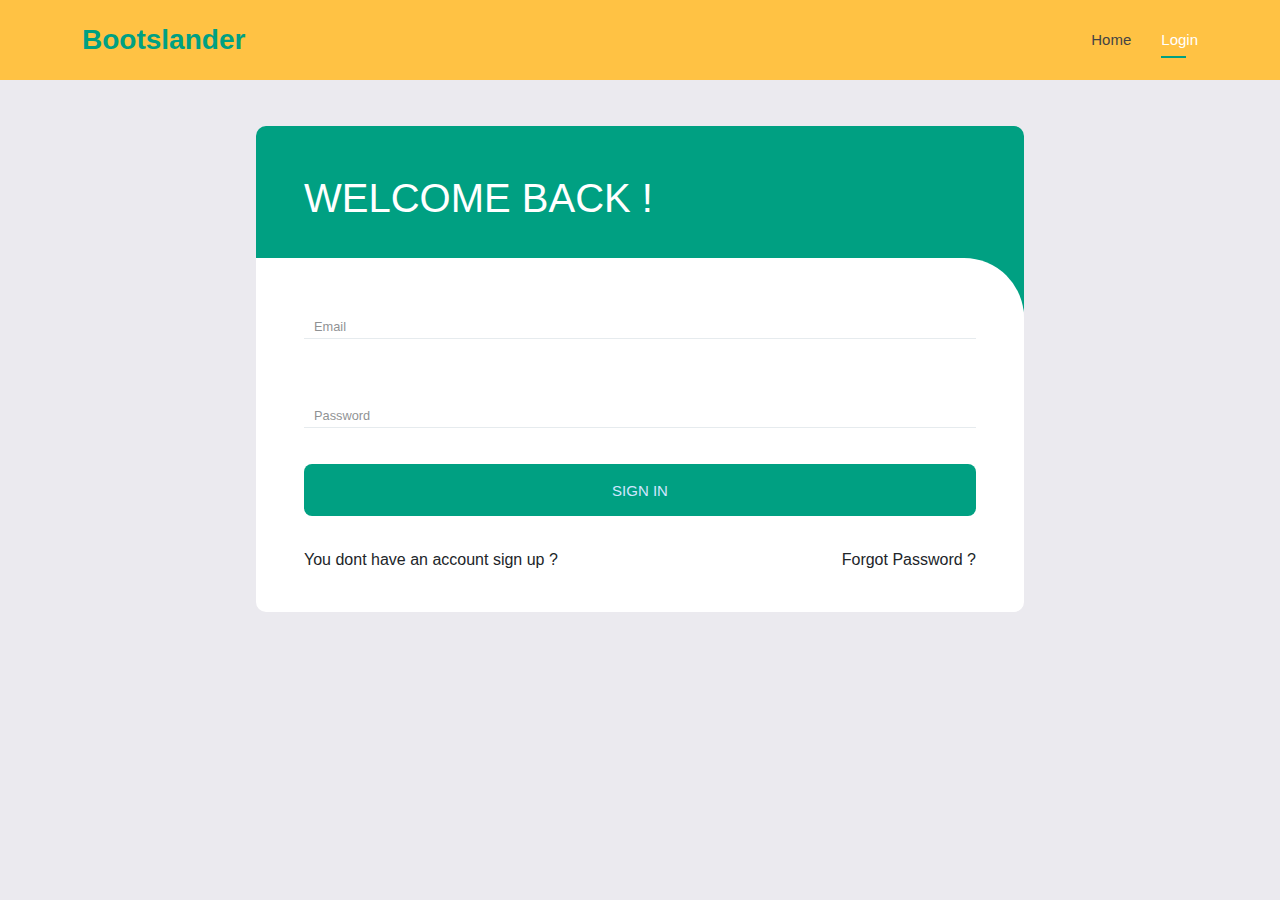
<file: inner-page.html>
<!DOCTYPE html>
<html lang="en">

<head>
  <meta charset="utf-8">
  <meta content="width=device-width, initial-scale=1.0" name="viewport">

  <title>Inner Page - Bootslander Bootstrap Template</title>
  <meta content="" name="description">
  <meta content="" name="keywords">

  <!-- Favicons -->
  <link href="assets/img/favicon.png" rel="icon">
  <link href="assets/img/apple-touch-icon.png" rel="apple-touch-icon">

 

  <link href="assets/vendor/bootstrap/css/bootstrap.min.css" rel="stylesheet">

  <!-- Template Main CSS File -->
  <link href="assets/css/style.css" rel="stylesheet">
  <link href="assets/css/login.css" rel="stylesheet">

</head>

<body>

  <!-- ======= Header ======= -->
  <header id="header" class="fixed-top d-flex align-items-center ">
    <div class="container d-flex align-items-center justify-content-between">

      <div class="logo">
        <h1><a href="index.html"><span>Bootslander</span></a></h1>
        <!-- Uncomment below if you prefer to use an image logo -->
        <!-- <a href="index.html"><img src="assets/img/logo.png" alt="" class="img-fluid"></a>-->
      </div>

      <nav id="navbar" class="navbar">
        <ul>
          <li><a class="nav-link scrollto " href="./index.html">Home</a></li>
          <li><a href="./inner-page.html" class="nav-link scrollto active" >Login</a></li>
        </ul>
        <i class="bi bi-list mobile-nav-toggle"></i>
      </nav><!-- .navbar -->

    </div>
  </header><!-- End Header -->

  <main >



    <section class="inner-page mt-8">
      <div class="container d-flex justify-content-center">
        <div class="d-flex flex-column justify-content-between">
          <div class="card col-12 mt-3 p-5">
            <!-- <div class="logo mb-3"><img src="https://imgur.com/zydrQCr.png"></div> -->
              <div>
               
                <h1 class="mb-5 text-white">WELCOME BACK !</h1>
              </div>
              
          </div>
          <div class="card two bg-white px-5 py-4 mb-3">
            <div class="form-group"><input type="email" class="form-control" id="mail" required><label class="form-control-placeholder" for="mail">Email</label></div>
                <div class="form-group"><input type="password" class="form-control" id="password" required><label class="form-control-placeholder" for="password">Password</label></div>
                <button class="btn btn-primary btn-block btn-lg mt-1 mb-2"><span>SIGN IN<i class="fas fa-long-arrow-alt-right ml-2"></i></span></button>
       <div class=" mt-4 d-flex flex-wrap justify-content-between">
        <p><a>You dont have an account sign up ?</a></p>
         <a>Forgot Password ?</a>
       </div>
              </div>
        </div>
      </div>
    </section>

  </main><!-- End #main -->

  

  <a href="#" class="back-to-top d-flex align-items-center justify-content-center"><i class="bi bi-arrow-up-short"></i></a>
  <div id="preloader"></div>

 

  <!-- Template Main JS File -->
  <script src="assets/js/main.js"></script>

</body>

</html>
</file>
<file: assets/css/style.css>
body {
  font-family: "Open Sans", sans-serif;
  color: #444444;
  background-color: rgb(255, 255, 255);
}

a {
  color: #00a082;
  text-decoration: none;
}

a:hover {
  color: #34e5a6;
  text-decoration: none;
}

#header{
  background-color: #ffc244 !important;
}

.hero-wrapper{margin-top: 10vh ;
  height: 63vh;
}


.features-li{
  list-style-type:' ';
  font-size: 18px;
  margin-bottom: 8px;
}

.li-check{
  color: #00a082;
  font-size: 28px;
}

.text-bold-flavors{
  color:#ffc244  ;
  font-weight: bolder;
  border-bottom:none !important;

}
h1,
h2,
h3,
h4,
h5,
h6 {
  font-family: "Montserrat", sans-serif;
}

/*--------------------------------------------------------------
# Preloader
--------------------------------------------------------------*/
#preloader {
  position: fixed;
  top: 0;
  left: 0;
  right: 0;
  bottom: 0;
  z-index: 9999;
  overflow: hidden;
  background: #fff;
}

#preloader:before {
  content: "";
  position: fixed;
  top: calc(50% - 30px);
  left: calc(50% - 30px);
  border: 6px solid #00a082;
  border-top-color: #d2f9eb;
  border-radius: 50%;
  width: 60px;
  height: 60px;
  animation: animate-preloader 1s linear infinite;
}

@keyframes animate-preloader {
  0% {
    transform: rotate(0deg);
  }

  100% {
    transform: rotate(360deg);
  }
}

/*--------------------------------------------------------------
# Back to top button
--------------------------------------------------------------*/
.back-to-top {
  position: fixed;
  visibility: hidden;
  opacity: 0;
  right: 15px;
  bottom: 15px;
  z-index: 996;
  background: #00a082;
  width: 40px;
  height: 40px;
  border-radius: 50px;
  transition: all 0.4s;
}

.back-to-top i {
  font-size: 28px;
  color: #fff;
  line-height: 0;
}

.back-to-top:hover {
  background: #2be4a2;
  color: #fff;
}

.back-to-top.active {
  visibility: visible;
  opacity: 1;
}

/*--------------------------------------------------------------
# Disable AOS delay on mobile
--------------------------------------------------------------*/
@media screen and (max-width: 768px) {
  [data-aos-delay] {
    transition-delay: 0 !important;
  }
}

/*--------------------------------------------------------------
# Header
--------------------------------------------------------------*/
#header {
  height: 80px;
  transition: all 0.5s;
  z-index: 997;
  transition: all 0.5s;
  background: rgba(1, 4, 136, 0.9);
}

#header.header-transparent {
  background: transparent;
}

#header.header-scrolled {
  background: rgba(1, 4, 136, 0.9);
  height: 60px;
}

#header .logo h1 {
  font-size: 28px;
  margin: 0;
  padding: 0;
  line-height: 1;
  font-weight: 700;
}

#header .logo h1 a,
#header .logo h1 a:hover {
  
  text-decoration: none;
}

#header .logo img {
  padding: 0;
  margin: 0;
  max-height: 40px;
}

/*--------------------------------------------------------------
# Navigation Menu
--------------------------------------------------------------*/
/**
* Desktop Navigation 
*/
.navbar {
  padding: 0;
}

.navbar ul {
  margin: 0;
  padding: 0;
  display: flex;
  list-style: none;
  align-items: center;
}

.navbar li {
  position: relative;
}

.navbar a,
.navbar a:focus {
  display: flex;
  align-items: center;
  justify-content: space-between;
  padding: 10px 0 10px 30px;
  font-size: 15px;
  font-weight: 500;
  font-family: "Poppins", sans-serif;
  /* color: rgba(255, 255, 255, 0.7); */
  white-space: nowrap;
  transition: 0.3s;
}

.navbar a i,
.navbar a:focus i {
  font-size: 12px;
  line-height: 0;
  margin-left: 5px;
}

.navbar>ul>li>a:before {
  content: "";
  position: absolute;
  width: 0;
  height: 2px;
  bottom: 3px;
  left: 30px;
  background-color: #00a082;
  visibility: hidden;
  width: 0px;
  transition: all 0.3s ease-in-out 0s;
}

.navbar a:hover:before,
.navbar li:hover>a:before,
.navbar .active:before {
  visibility: visible;
  width: 25px;
}

.navbar a:hover,
.navbar .active,
.navbar .active:focus,
.navbar li:hover>a {
  color: #fff;
}



/**
* Mobile Navigation 
*/
.mobile-nav-toggle {
  color: #fff;
  font-size: 28px;
  cursor: pointer;
  display: none;
  line-height: 0;
  transition: 0.5s;
}

@media (max-width: 991px) {
  .mobile-nav-toggle {
    display: block;
  }

  .navbar ul {
    display: none;
  }
}

.navbar-mobile {
  position: fixed;
  overflow: hidden;
  top: 0;
  right: 0;
  left: 0;
  bottom: 0;
  background: rgba(1, 3, 91, 0.9);
  transition: 0.3s;
  z-index: 999;
}

.navbar-mobile .mobile-nav-toggle {
  position: absolute;
  top: 15px;
  right: 15px;
}

.navbar-mobile ul {
  display: block;
  position: absolute;
  top: 55px;
  right: 15px;
  bottom: 15px;
  left: 15px;
  padding: 10px 0;
  border-radius: 8px;
  background-color: #fff;
  overflow-y: auto;
  transition: 0.3s;
}

.navbar-mobile>ul>li>a:before {
  left: 20px;
}

.navbar-mobile a,
.navbar-mobile a:focus {
  padding: 10px 20px;
  font-size: 15px;
  color: #0205a1;
}

.navbar-mobile a:hover,
.navbar-mobile .active,
.navbar-mobile li:hover>a {
  color: #00a082;
}

.navbar-mobile .getstarted,
.navbar-mobile .getstarted:focus {
  margin: 15px;
}





/*--------------------------------------------------------------
# Hero Section
--------------------------------------------------------------*/
#hero {
  width: 100%;
  /* background: url("../img/hero-bg.jpg"); */
  position: relative;
  padding: 120px 0 0 0;
}

#hero:before {
  content: "";
  /* background: rgba(255,194,68,0.9); */
  /* background: rgb(255,194,68);
background: radial-gradient(circle, rgba(255,194,68,1) 0%, rgba(0,160,130,1) 100%); */
  position: absolute;
  bottom: 0;
  top: 0;
  left: 0;
  right: 0;
}

#hero h1 {
  margin: 0 0 20px 0;
  font-size: 48px;
  font-weight: 700;
  line-height: 56px;
  /* color: rgba(255, 255, 255, 0.8); */
}

#hero h1 span {
  /* color: #fff; */
  border-bottom: 4px solid #00a082;
}

#hero h2 {
  /* color: rgba(255, 255, 255, 0.8); */
  margin-bottom: 40px;
  font-size: 24px;
}

#hero .btn-get-started {
  font-family: "Montserrat", sans-serif;
  font-weight: 500;
  font-size: 16px;
  letter-spacing: 1px;
  display: inline-block;
  padding: 10px 30px;
  border-radius: 50px;
  transition: 0.5s;
  color: #fff;
  background: #00a082;
}

#hero .btn-get-started:hover {
  background: #17b57d;
}

#hero .animated {
  animation: up-down 2s ease-in-out infinite alternate-reverse both;
}

@media (min-width: 1024px) {
  #hero {
    background-attachment: fixed;
  }
}

@media (max-width: 991px) {
  #hero {
    padding-top: 80px;
  }

  #hero .animated {
    animation: none;
  }

  #hero .hero-img {
    text-align: center;
  }

  #hero .hero-img img {
    max-width: 50%;
  }

  #hero h1 {
    font-size: 28px;
    line-height: 32px;
    margin-bottom: 10px;
  }

  #hero h2 {
    font-size: 18px;
    line-height: 24px;
    margin-bottom: 30px;
  }
}

@media (max-width: 575px) {
  #hero .hero-img img {
    width: 80%;
  }
}

@keyframes up-down {
  0% {
    transform: translateY(10px);
  }

  100% {
    transform: translateY(-10px);
  }
}


/*--------------------------------------------------------------
# Sections General
--------------------------------------------------------------*/
section {
  padding: 60px 0;
  overflow: hidden;
}

.section-bg {
  background-color: #f5f5ff;
}

.section-title {
  padding-bottom: 40px;
}

.section-title h2 {
  font-size: 14px;
  font-weight: 500;
  padding: 0;
  line-height: 1px;
  margin: 0 0 5px 0;
  letter-spacing: 2px;
  text-transform: uppercase;
  color: #aaaaaa;
  font-family: "Poppins", sans-serif;
}

.section-title h2::after {
  content: "";
  width: 120px;
  height: 1px;
  display: inline-block;
  background: #00a082;
  margin: 4px 10px;
}

.section-title p {
  margin: 0;
  margin: 0;
  font-size: 36px;
  font-weight: 700;
  text-transform: uppercase;
  font-family: "Poppins", sans-serif;
  color: #00a082;
}

/*--------------------------------------------------------------
# Breadcrumbs
--------------------------------------------------------------*/
.breadcrumbs {
  padding: 20px 0;
  background-color: #fafaff;
  min-height: 40px;
  margin-top: 80px;
}

@media (max-width: 992px) {
  .breadcrumbs {
    margin-top: 64px;
  }
}

.breadcrumbs h2 {
  font-size: 24px;
  font-weight: 400;
  margin: 0;
}

@media (max-width: 992px) {
  .breadcrumbs h2 {
    margin: 0 0 10px 0;
  }
}

.breadcrumbs ol {
  display: flex;
  flex-wrap: wrap;
  list-style: none;
  padding: 0;
  margin: 0;
  font-size: 14px;
}

.breadcrumbs ol li+li {
  padding-left: 10px;
}

.breadcrumbs ol li+li::before {
  display: inline-block;
  padding-right: 10px;
  color: #6c757d;
  content: "/";
}

@media (max-width: 768px) {
  .breadcrumbs .d-flex {
    display: block !important;
  }

  .breadcrumbs ol {
    display: block;
  }

  .breadcrumbs ol li {
    display: inline-block;
  }
}

/*--------------------------------------------------------------
# About
--------------------------------------------------------------*/
.about {
  padding: 40px 0 0 0;
}

.about .icon-boxes h3 {
  font-size: 28px;
  font-weight: 700;
  color: #00a082;
  margin-bottom: 15px;
}

.about .icon-box {
  margin-top: 40px;
}

.about .icon-box .icon {
  float: left;
  display: flex;
  align-items: center;
  justify-content: center;
  width: 64px;
  height: 64px;
  border: 2px solid #7ceec6;
  border-radius: 50px;
  transition: 0.5s;
}

.about .icon-box .icon i {
  color: #00a082;
  font-size: 32px;
}

.about .icon-box:hover .icon {
  background: #00a082;
  border-color: #00a082;
}

.about .icon-box:hover .icon i {
  color: #fff;
}

.about .icon-box .title {
  margin-left: 85px;
  font-weight: 700;
  margin-bottom: 10px;
  font-size: 18px;
}

.about .icon-box .title a {
  color: #343a40;
  transition: 0.3s;
}

.about .icon-box .title a:hover {
  color: #00a082;
}

.about .icon-box .description {
  margin-left: 85px;
  line-height: 24px;
  font-size: 14px;
}

.about .video-box {
  background: url("../img/about.png") center center no-repeat;
  background-size: contain;
  min-height: 300px;
}

.about .play-btn {
  width: 94px;
  height: 94px;
  background: radial-gradient(#00a082 50%, rgba(63, 67, 253, 0.4) 52%);
  border-radius: 50%;
  display: block;
  position: absolute;
  left: calc(50% - 47px);
  top: calc(50% - 47px);
  overflow: hidden;
}

.about .play-btn::after {
  content: "";
  position: absolute;
  left: 50%;
  top: 50%;
  transform: translateX(-40%) translateY(-50%);
  width: 0;
  height: 0;
  border-top: 10px solid transparent;
  border-bottom: 10px solid transparent;
  border-left: 15px solid #fff;
  z-index: 100;
  transition: all 400ms cubic-bezier(0.55, 0.055, 0.675, 0.19);
}

.about .play-btn::before {
  content: "";
  position: absolute;
  width: 120px;
  height: 120px;
  animation-delay: 0s;
  animation: pulsate-btn 2s;
  animation-direction: forwards;
  animation-iteration-count: infinite;
  animation-timing-function: steps;
  opacity: 1;
  border-radius: 50%;
  border: 5px solid rgba(63, 67, 253, 0.7);
  top: -15%;
  left: -15%;
  background: rgba(198, 16, 0, 0);
}

.about .play-btn:hover::after {
  border-left: 15px solid #00a082;
  transform: scale(20);
}

.about .play-btn:hover::before {
  content: "";
  position: absolute;
  left: 50%;
  top: 50%;
  transform: translateX(-40%) translateY(-50%);
  width: 0;
  height: 0;
  border: none;
  border-top: 10px solid transparent;
  border-bottom: 10px solid transparent;
  border-left: 15px solid #fff;
  z-index: 200;
  animation: none;
  border-radius: 0;
}

@keyframes pulsate-btn {
  0% {
    transform: scale(0.6, 0.6);
    opacity: 1;
  }

  100% {
    transform: scale(1, 1);
    opacity: 0;
  }
}

/*--------------------------------------------------------------
# Features
--------------------------------------------------------------*/
.features .icon-box {
  
  padding: 10px 30px;
  position: relative;
  overflow: hidden;
  border-radius: 10px;
  background: #fff;
  box-shadow: 0 2px 29px 0 rgba(68, 88, 144, 0.12);
  transition: all 0.4s ease-in-out;
    transition-duration: 0.4s;
    transition-timing-function: ease-in-out;
  width: 100%;
  height: 100%;

}

.features .header {
  
  align-items: center;
  padding: 20px;
  transition: ease-in-out 0.3s;
}

.features .icon-box i {
  font-size: 32px;
  padding-right: 10px;
  line-height: 1;
}

.features .icon-box h3 {
  font-weight: 700;
  display: flex;
  justify-content: center;
  align-items: center;
  margin-bottom: 5px;
  font-size: 18px;
  color:#00a082;

}

.features .icon{
  color: #ffbb2c;
  display: flex;
  justify-content: center;
  align-items: center;
  font-size:48px;
  margin-bottom:5px;
}




.features .icon-box:hover {
  background: #ffe6b4;
  transition: ease-in-in 0.3s;
}

/*--------------------------------------------------------------
# Counts
--------------------------------------------------------------*/
.counts {
  background: #f5f5ff;
  padding: 70px 0 60px;
}

.counts .count-box {
  padding: 30px 30px 25px 30px;
  width: 100%;
  position: relative;
  text-align: center;
  background: #fff;
}

.counts .count-box i {
  position: absolute;
  top: -25px;
  left: 50%;
  transform: translateX(-50%);
  font-size: 20px;
  background: #00a082;
  padding: 12px;
  color: #fff;
  border-radius: 50px;
  display: inline-flex;
  align-items: center;
  justify-content: center;
  line-height: 0;
  width: 48px;
  height: 48px;
}

.counts .count-box span {
  font-size: 36px;
  display: block;
  font-weight: 600;
  color: #ffbb2c;
}

.counts .count-box p {
  padding: 0;
  margin: 0;
  font-family: "Montserrat", sans-serif;
  font-size: 18px;
  font-weight: 800;
}




/*--------------------------------------------------------------
# Testimonials
--------------------------------------------------------------*/
.testimonials {
  padding: 80px 0;
  background: url("../img/cta-bg.jpg") no-repeat;
  background-position: center center;
  background-size: cover;
  position: relative;
}

.testimonials::before {
  content: "";
  position: absolute;
  left: 0;
  right: 0;
  top: 0;
  bottom: 0;
  background: rgba(255, 187, 44, 0.4);
}

.testimonials .section-header {
  margin-bottom: 40px;
}

.testimonials .testimonials-carousel,
.testimonials .testimonials-slider {
  overflow: hidden;
}

.testimonials .testimonial-item {
  text-align: center;
  color: #fff;
}

.testimonials .testimonial-item .testimonial-img {
  width: 100px;
  border-radius: 50%;
  border: 6px solid rgba(255, 255, 255, 0.15);
  margin: 0 auto;
}

.testimonials .testimonial-item h3 {
  font-size: 20px;
  font-weight: bold;
  margin: 10px 0 5px 0;
  color: #fff;
}

.testimonials .testimonial-item h4 {
  font-size: 14px;
  color: #ddd;
  margin: 0 0 15px 0;
}

.testimonials .testimonial-item .quote-icon-left,
.testimonials .testimonial-item .quote-icon-right {
  color: rgba(255, 255, 255, 0.4);
  font-size: 26px;
}

.testimonials .testimonial-item .quote-icon-left {
  display: inline-block;
  left: -5px;
  position: relative;
}

.testimonials .testimonial-item .quote-icon-right {
  display: inline-block;
  right: -5px;
  position: relative;
  top: 10px;
}

.testimonials .testimonial-item p {
  font-style: italic;
  margin: 0 auto 15px auto;
  color: #eee;
}

.testimonials .swiper-pagination {
  margin-top: 20px;
  position: relative;
}

.testimonials .swiper-pagination .swiper-pagination-bullet {
  width: 12px;
  height: 12px;
  opacity: 1;
  background-color: rgba(255, 255, 255, 0.4);
}

.testimonials .swiper-pagination .swiper-pagination-bullet-active {
  background-color: #00a082;
}

@media (min-width: 1024px) {
  .testimonials {
    background-attachment: fixed;
  }
}

@media (min-width: 992px) {
  .testimonials .testimonial-item p {
    width: 80%;
  }
}

/*--------------------------------------------------------------
# F.A.Q
--------------------------------------------------------------*/
.faq .faq-list {
  padding: 0;
}

.faq .faq-list ul {
  padding: 0;
  list-style: none;
}

.faq .faq-list li+li {
  margin-top: 15px;
}

.faq .faq-list li {
  padding: 20px;
  background: #fff;
  border-radius: 4px;
  position: relative;
}

.faq .faq-list a {
  display: block;
  position: relative;
  font-family: "Poppins", sans-serif;
  font-size: 16px;
  line-height: 24px;
  font-weight: 500;
  padding: 0 30px;
  outline: none;
  cursor: pointer;
}

.faq .faq-list .icon-help {
  font-size: 24px;
  position: absolute;
  right: 0;
  left: 20px;
  color: #34e5a6;
}

.faq .faq-list .icon-show,
.faq .faq-list .icon-close {
  font-size: 24px;
  position: absolute;
  right: 0;
  top: 0;
}

.faq .faq-list p {
  margin-bottom: 0;
  padding: 10px 0 0 0;
}

.faq .faq-list .icon-show {
  display: none;
}

.faq .faq-list a.collapsed {
  color: #343a40;
}

.faq .faq-list a.collapsed:hover {
  color: #00a082;
}

.faq .faq-list a.collapsed .icon-show {
  display: inline-block;
}

.faq .faq-list a.collapsed .icon-close {
  display: none;
}

@media (max-width: 1200px) {
  .faq .faq-list {
    padding: 0;
  }
}

/*--------------------------------------------------------------
# Contact
--------------------------------------------------------------*/
.contact .info {
  width: 100%;
  background: #fff;
}

.contact .info i {
  font-size: 20px;
  color: #00a082;
  float: left;
  width: 44px;
  height: 44px;
  background: #f0f0ff;
  display: flex;
  justify-content: center;
  align-items: center;
  border-radius: 50px;
  transition: all 0.3s ease-in-out;
}

.contact .info h4 {
  padding: 0 0 0 60px;
  font-size: 22px;
  font-weight: 600;
  margin-bottom: 5px;
  color: #00a082;
}

.contact .info p {
  padding: 0 0 0 60px;
  margin-bottom: 0;
  font-size: 18px;
}

.contact .info .email,
.contact .info .phone {
  margin-top: 40px;
}

.contact .info .email:hover i,
.contact .info .address:hover i,
.contact .info .phone:hover i {
  background: #00a082;
  color: #fff;
}

.contact .php-email-form {
  width: 100%;
  background: #fff;
}

.contact .php-email-form .form-group {
  padding-bottom: 8px;
}

.contact .php-email-form .error-message {
  display: none;
  color: #fff;
  background: #ed3c0d;
  text-align: left;
  padding: 15px;
  font-weight: 600;
}

.contact .php-email-form .error-message br+br {
  margin-top: 25px;
}

.contact .php-email-form .sent-message {
  display: none;
  color: #fff;
  background: #18d26e;
  text-align: center;
  padding: 15px;
  font-weight: 600;
}

.contact .php-email-form .loading {
  display: none;
  background: #fff;
  text-align: center;
  padding: 15px;
}

.contact .php-email-form .loading:before {
  content: "";
  display: inline-block;
  border-radius: 50%;
  width: 24px;
  height: 24px;
  margin: 0 10px -6px 0;
  border: 3px solid #18d26e;
  border-top-color: #eee;
  animation: animate-loading 1s linear infinite;
}

.contact .php-email-form input,
.contact .php-email-form textarea {
  border-radius: 0;
  box-shadow: none;
  font-size: 14px;
}

.contact .php-email-form input {
  height: 44px;
}

.contact .php-email-form textarea {
  padding: 10px 12px;
}

.contact .php-email-form button[type=submit] {
  background: #00a082;
  border: 0;
  padding: 10px 30px;
  color: #fff;
  transition: 0.4s;
  border-radius: 50px;
}

.contact .php-email-form button[type=submit]:hover {
  background: #34e5a6;
}

@keyframes animate-loading {
  0% {
    transform: rotate(0deg);
  }

  100% {
    transform: rotate(360deg);
  }
}
</file>
<file: assets/css/login.css>
body{
	background-color: #EBEAEF;
}
.container{
	flex-wrap: wrap;
   
}

.inner-page {
    margin-top:50px;
}
.card{
	border: none;
	border-radius: 10px;
	background-color: #00a082;
    @media screen and ( min-width : 768px){
        width: 48rem;
    }

    @media screen and ( max-width : 768px ){
        width: 35rem;
    }

    @media screen and ( max-width : 600px ) {
        width: 30rem;
    }
    @media screen and (max-width:500px ){
        width: 20rem;
    }

    @media screen and (max-width:330px ){
        width: 12rem;
    }


	
	margin-top: -60px;
}
p.mb-1{
	font-size: 25px;
	color: #9FB7FD;
}
.btn-primary{
	border: none;
	background: #5777DE;
	margin-bottom: 60px;
}
.btn-primary small{
	color: #9FB7FD;
}
.btn-primary span{
	font-size: 13px;
}
/***card-two****/
.card.two{
	border-top-right-radius: 60px;
	border-top-left-radius: 0;
}
.form-group {
    position: relative;
    margin-bottom: 2rem;
    margin-top: 20px;
}

.form-control {
    border: none;
    border-radius: 0;
    outline: 0;
    border-bottom: 1.5px solid #E6EBEE;
}

.form-control:focus {
    box-shadow: none;
    border-radius: 0;
    border-bottom: 2px solid #8A97A8;
}

.form-control-placeholder {
    position: absolute;
    top: 15px;
    left: 10px;
    transition: all 200ms;
    opacity: 0.5;
    font-size: 80%;
}

.form-control:focus+.form-control-placeholder,
.form-control:valid+.form-control-placeholder {
    font-size: 80%;
    transform: translate3d(0, -90%, 0);
    opacity: 1;
    top: 10px;
    color: #8B92AC;
}
.btn-block{
	border: none;
	border-radius: 8px;
	background-color: #00a082;
    margin: 50px 0;
	padding: 10px 0 12px;
}
.btn-block:focus{
	box-shadow: none;
}
.btn-block span{
	font-size: 15px;
	color: #D0E6FF;
}
</file>
